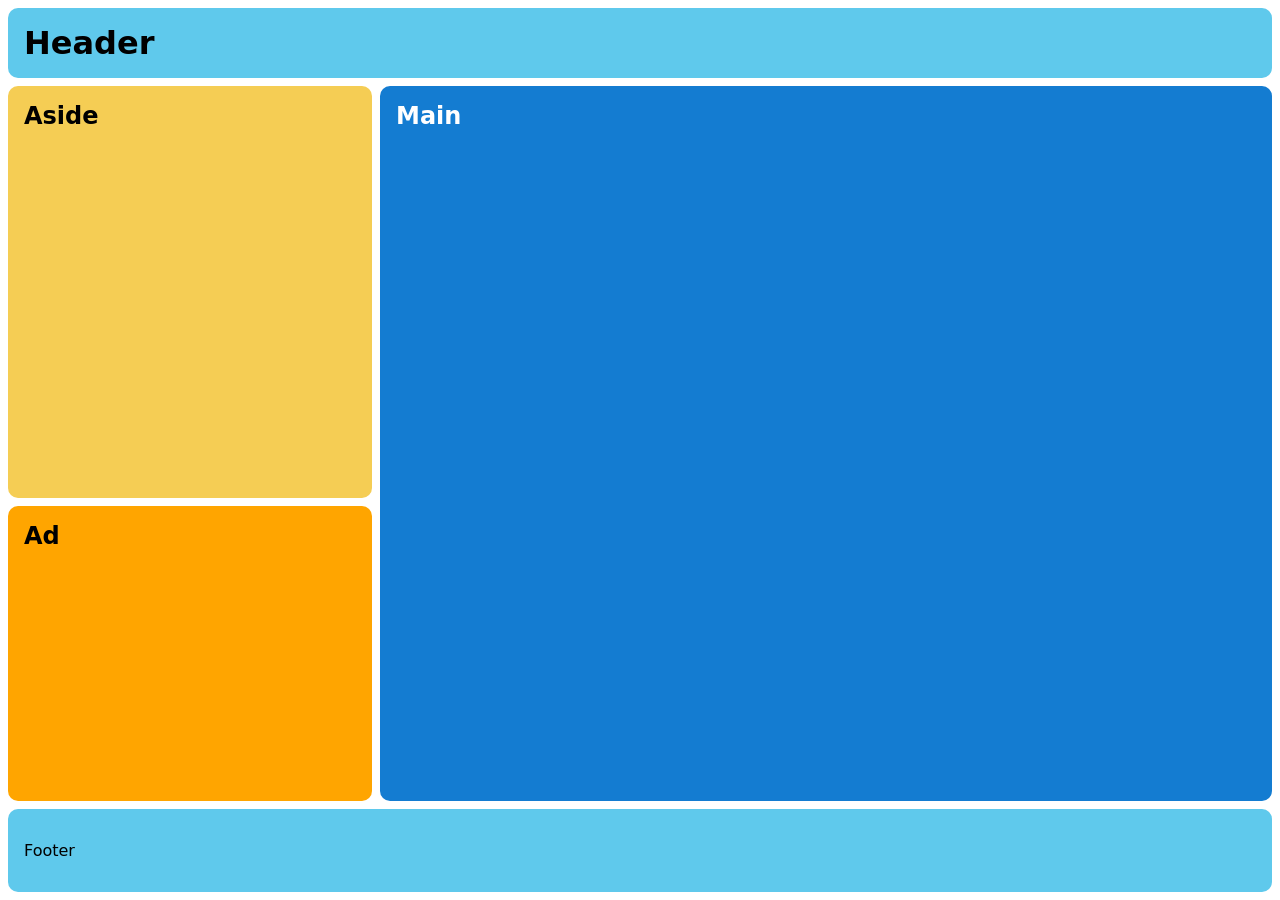
<file: index.html>
<!DOCTYPE html>
<html lang="en">

<head>
    <meta charset="UTF-8">
    <meta name="viewport" content="width=device-width, initial-scale=1.0">
    <link rel="stylesheet" href="css/Layouts-w-Flexbox.css">
    <title>Flexbox Layout</title>
</head>

<body>
    <header>
        <h1>Header</h1>
    </header>

    <div class="middle">
        <div class="side-col">
            <aside class="side">
                <h2>Aside</h2>
            </aside>
            <aside class="ad">
                <h2>Ad</h2>
            </aside>
        </div>

        <main>
            <h2>Main</h2>
        </main>
    </div>

    <footer>
        <p>Footer</p>
    </footer>
</body>

</html>
</file>
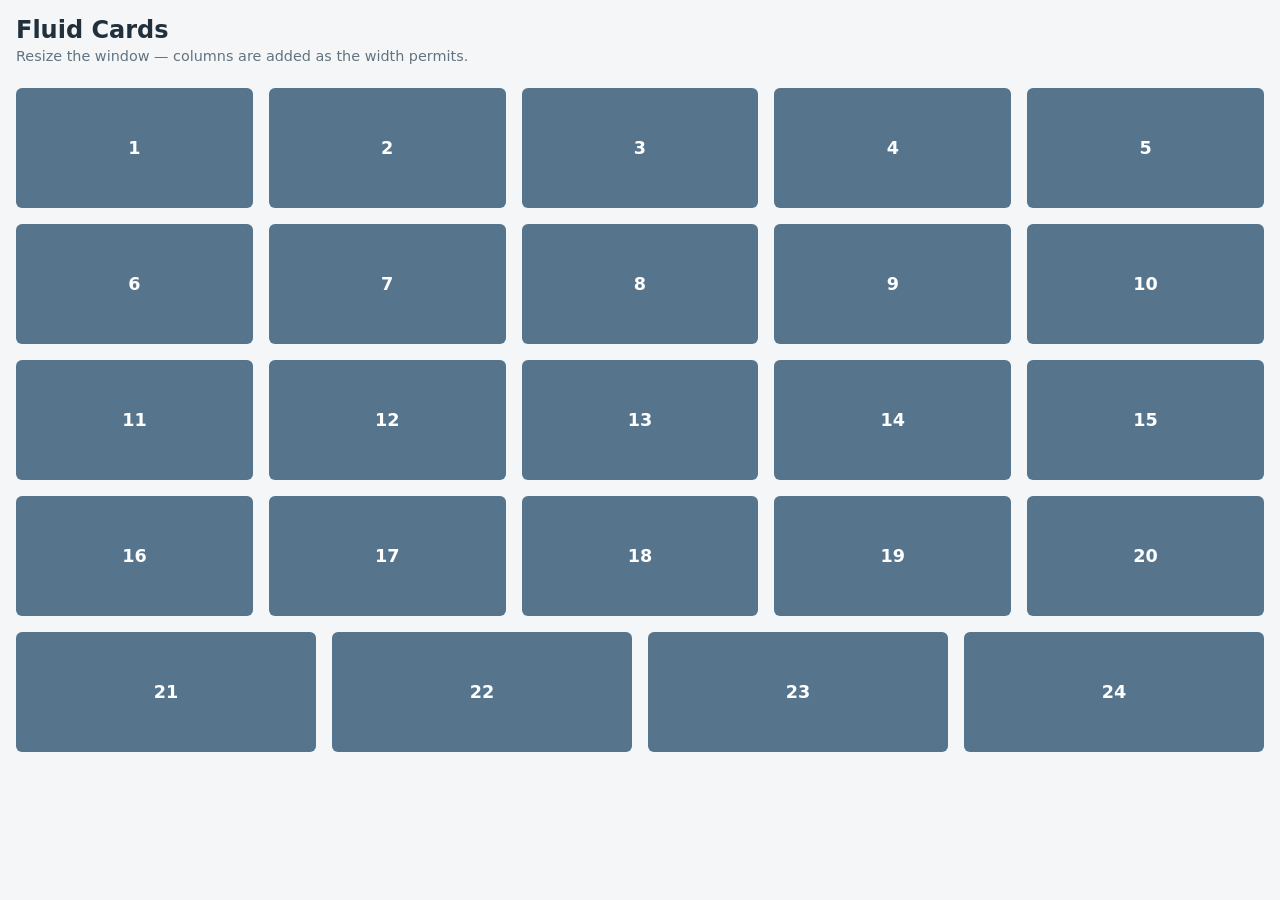
<file: Cards_Flexbox.html>
<!DOCTYPE html>
<html lang="en">

<head>
    <meta charset="UTF-8">
    <meta name="viewport" content="width=device-width, initial-scale=1.0">
    <link rel="stylesheet" href="css/Cards-w-Flexbox.css">
    <title>Fluid Cards</title>
</head>

<body>
    <h1>Fluid Cards</h1>
    <p class="hint">Resize the window &mdash; columns are added as the width permits.</p>

    <section class="cards">
        <article class="card">1</article>
        <article class="card">2</article>
        <article class="card">3</article>
        <article class="card">4</article>
        <article class="card">5</article>
        <article class="card">6</article>
        <article class="card">7</article>
        <article class="card">8</article>
        <article class="card">9</article>
        <article class="card">10</article>
        <article class="card">11</article>
        <article class="card">12</article>
        <article class="card">13</article>
        <article class="card">14</article>
        <article class="card">15</article>
        <article class="card">16</article>
        <article class="card">17</article>
        <article class="card">18</article>
        <article class="card">19</article>
        <article class="card">20</article>
        <article class="card">21</article>
        <article class="card">22</article>
        <article class="card">23</article>
        <article class="card">24</article>
    </section>
</body>

</html>
</file>
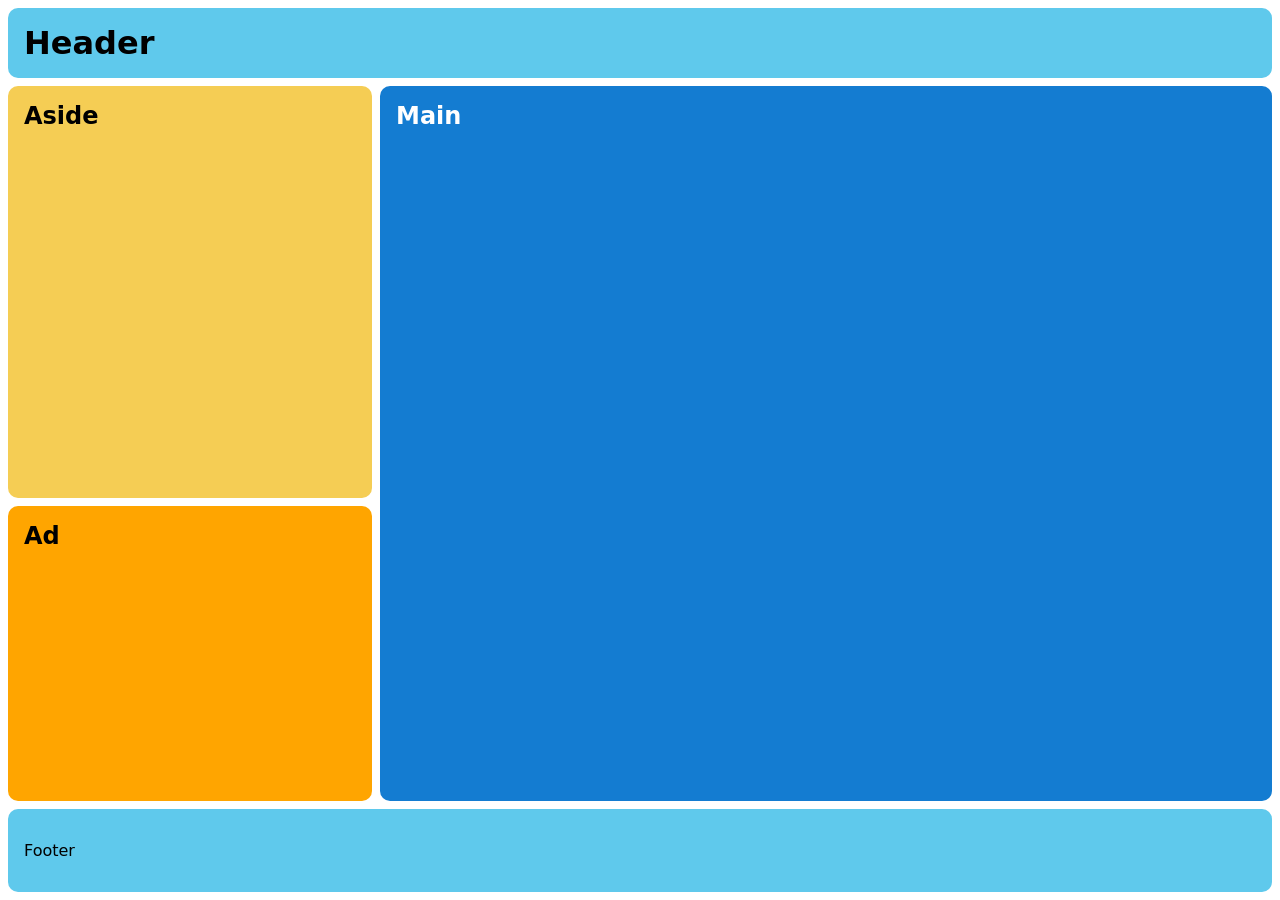
<file: Layout_Flexbox.html>
<!DOCTYPE html>
<html lang="en">

<head>
    <meta charset="UTF-8">
    <meta name="viewport" content="width=device-width, initial-scale=1.0">
    <link rel="stylesheet" href="css/Layouts-w-Flexbox.css">
    <title>Flexbox Layout</title>
</head>

<body>
    <header>
        <h1>Header</h1>
    </header>

    <div class="middle">
        <div class="side-col">
            <aside class="side">
                <h2>Aside</h2>
            </aside>
            <aside class="ad">
                <h2>Ad</h2>
            </aside>
        </div>

        <main>
            <h2>Main</h2>
        </main>
    </div>

    <footer>
        <p>Footer</p>
    </footer>
</body>

</html>
</file>
<file: css/Layouts-w-Flexbox.css>
* {
    box-sizing: border-box;
}

body {
    display: flex;
    flex-direction: column;        /* header / middle / footer */
    min-height: 100vh;
    margin: 0;
    padding: .5rem;
    gap: .5rem;
    font-family: system-ui, sans-serif;
}

header, footer {
    background-color: rgb(95, 201, 236);
    padding: 1rem;
    border-radius: 10px;
}

.side { background-color: #f5cd54; }
.ad   { background-color: orange; }
main  { background-color: #147cd1; color: #fff; }

.side, .ad, main {
    padding: 1rem;
    border-radius: 10px;
}

h1, h2, h3 { margin: 0; }

/* ===== DESKTOP (width > 992px) ===== */
.middle {
    display: flex;
    flex: 1;                       /* absorbs all leftover height */
    gap: .5rem;
}

.side-col {
    display: flex;
    flex-direction: column;        /* Aside above Ad */
    flex: 1 1 200px;
    gap: .5rem;
}

.side { flex: 3 1 auto; }          /* Aside taller than Ad */
.ad   { flex: 2 1 auto; }
main  { flex: 3 1 400px; }

/* ===== TABLET (768px – 992px) ===== */
@media (max-width: 992px) {
    .middle { flex-direction: column; }

    main {
        order: -1;                 /* Main on top */
        flex: 3 1 auto;
    }

    .side-col {
        flex-direction: row;       /* Ad | Aside */
        flex: 1 1 auto;
    }

    .ad   { order: -1; flex: 1 1 30%; }
    .side { flex: 2 1 65%; }
}

/* ===== MOBILE (width < 768px) ===== */
@media (max-width: 767px) {
    .side-col { flex-direction: column; }

    .ad   { order: 0; flex: 1 1 auto; }   /* Aside then Ad */
    .side { flex: 1 1 auto; }
}

/* adding comment for git exercise */
</file>
<file: css/Cards-w-Flexbox.css>
* {
    box-sizing: border-box;
}

body {
    margin: 0;
    padding: 1rem;
    font-family: system-ui, sans-serif;
    background-color: #f4f6f8;
    color: #22303c;
}

h1 {
    margin: 0 0 .25rem;
    font-size: 1.5rem;
}

.hint {
    margin: 0 0 1.5rem;
    color: #62747f;
    font-size: .9rem;
}

/* ===== The fluid card layout ===== */
.cards {
    display: flex;
    flex-wrap: wrap;        /* let the cards spill onto new rows */
    gap: 1rem;              /* spacing between cards, rows included */
}

.card {
    flex-grow: 1;           /* share the leftover width of the row */
    flex-shrink: 1;         /* may shrink when the row is tight */
    flex-basis: 200px;      /* the ideal (minimum) column width */
    /* shorthand for the three above: flex: 1 1 200px; */

    display: flex;
    align-items: center;
    justify-content: center;
    min-height: 120px;
    max-width: 300px;
    
    background-color: #56748c;
    color: #fff;
    font-size: 1.1rem;
    font-weight: 600;
    border-radius: 6px;
    cursor: default;

    transition: background-color .5s ease,
                transform .5s ease,
                box-shadow .5s ease;
}

.card:hover {
    background-color: #45607a;
    transform: translateY(-4px);
    box-shadow: 0 10px 15px -3px rgb(0 0 0 / .2);
}
</file>
